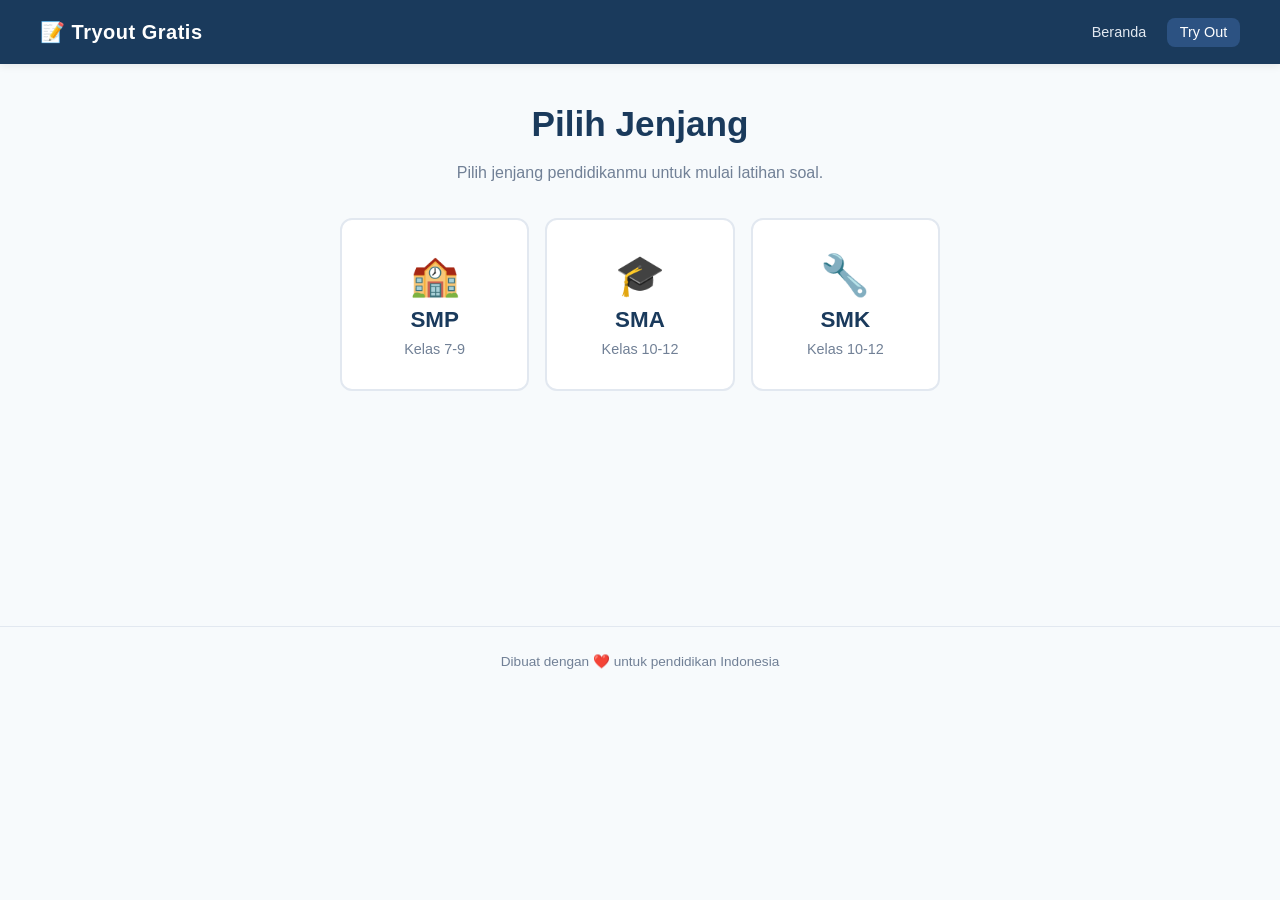
<file: tryout.html>
<!DOCTYPE html>
<html lang="id">
<head>
  <meta charset="UTF-8">
  <meta name="viewport" content="width=device-width, initial-scale=1.0">
  <title>Try Out Gratis — Latihan Soal Tanpa Daftar</title>
  <link rel="stylesheet" href="css/style.css">
</head>
<body>

  <!-- Navbar -->
  <nav class="navbar">
    <div class="navbar-container">
      <span class="navbar-brand">📝 Tryout Gratis</span>
      <ul class="navbar-nav">
        <li><a href="index.html">Beranda</a></li>
        <li><a href="tryout.html" class="active">Try Out</a></li>
      </ul>
    </div>
  </nav>

  <!-- Main Content -->
  <main class="container">

    <!-- ======== STEP 1: Pilih Jenjang ======== -->
    <section id="step-1" class="tryout-step">
      <div class="page-header">
        <h1>Pilih Jenjang</h1>
        <p>Pilih jenjang pendidikanmu untuk mulai latihan soal.</p>
      </div>
      <div class="jenjang-grid">
        <button class="jenjang-btn" data-jenjang="smp">
          <span class="jenjang-icon">🏫</span>
          <span class="jenjang-label">SMP</span>
          <span class="jenjang-desc">Kelas 7-9</span>
        </button>
        <button class="jenjang-btn" data-jenjang="sma">
          <span class="jenjang-icon">🎓</span>
          <span class="jenjang-label">SMA</span>
          <span class="jenjang-desc">Kelas 10-12</span>
        </button>
        <button class="jenjang-btn" data-jenjang="smk">
          <span class="jenjang-icon">🔧</span>
          <span class="jenjang-label">SMK</span>
          <span class="jenjang-desc">Kelas 10-12</span>
        </button>
      </div>
    </section>

    <!-- ======== STEP 2: Pilih Mapel ======== -->
    <section id="step-2" class="tryout-step" style="display:none;">
      <div class="page-header">
        <h1>Pilih Mata Pelajaran</h1>
        <p id="step2-subtitle">Pilih mata pelajaran yang ingin kamu latihan.</p>
      </div>
      <div id="mapel-container"></div>
      <button class="btn btn-outline mt-3" id="btn-back-step1">⬅ Kembali Pilih Jenjang</button>
    </section>

    <!-- ======== STEP 3: Kerjakan Soal ======== -->
    <section id="step-3" class="tryout-step" style="display:none;">
      <div class="exam-container">
        <!-- Header -->
        <div class="exam-header-bar">
          <h2 id="tryout-title">Memuat...</h2>
          <div class="exam-info-row">
            <span id="tryout-question-number">Soal 0 dari 0</span>
            <span id="tryout-timer">⏱ 00:00</span>
          </div>
          <div class="progress-bar-container">
            <div class="progress-bar-fill" id="tryout-progress" style="width:0%;"></div>
          </div>
        </div>

        <!-- Empty state -->
        <div id="tryout-empty" style="display:none;" class="text-center">
          <p style="color:var(--text-light);padding:2rem;font-size:1.05rem;">Soal untuk mata pelajaran ini belum tersedia. Coba mata pelajaran lain atau kunjungi lagi nanti.</p>
          <button class="btn btn-outline" id="btn-back-step2-empty">⬅ Kembali Pilih Mapel</button>
        </div>

        <!-- Question Area -->
        <div id="tryout-question-area" style="display:none;">
          <div class="exam-question">
            <h3 id="tryout-q-number">Soal Nomor 1</h3>
            <p id="tryout-q-text">—</p>
            <div class="exam-options" id="tryout-options">
              <button class="exam-option-btn" data-option="A"><span class="option-key">A</span><span class="option-text" id="tryout-opt-a">—</span></button>
              <button class="exam-option-btn" data-option="B"><span class="option-key">B</span><span class="option-text" id="tryout-opt-b">—</span></button>
              <button class="exam-option-btn" data-option="C"><span class="option-key">C</span><span class="option-text" id="tryout-opt-c">—</span></button>
              <button class="exam-option-btn" data-option="D"><span class="option-key">D</span><span class="option-text" id="tryout-opt-d">—</span></button>
            </div>
          </div>

          <!-- Navigation -->
          <div class="exam-nav-buttons">
            <button class="btn btn-outline" id="tryout-btn-prev" disabled>⬅ Sebelumnya</button>
            <button class="btn btn-primary" id="tryout-btn-next">Selanjutnya ➡</button>
          </div>

          <!-- Question Grid -->
          <div class="question-grid-section">
            <p class="question-grid-label">Navigasi Soal:</p>
            <div class="question-grid" id="tryout-grid"></div>
          </div>

          <!-- Finish -->
          <div class="exam-finish-section">
            <button class="btn btn-secondary" id="tryout-btn-finish">✅ Selesai & Lihat Hasil</button>
          </div>
        </div>
      </div>
      <button class="btn btn-outline mt-3" id="btn-back-step2" style="display:none;">⬅ Kembali Pilih Mapel</button>
    </section>

    <!-- ======== STEP 4: Hasil ======== -->
    <section id="step-4" class="tryout-step" style="display:none;">
      <div class="result-summary-card" id="tryout-result-summary">
        <h1 id="tryout-result-title">Hasil Try Out</h1>
        <div class="result-score-big" id="tryout-result-score">0</div>
        <p class="result-score-label">Nilai Kamu</p>
        <div class="result-info-grid">
          <div class="result-info-item"><span class="result-info-label">Benar</span><strong id="tryout-result-correct" class="text-green">0</strong></div>
          <div class="result-info-item"><span class="result-info-label">Salah</span><strong id="tryout-result-wrong" class="text-red">0</strong></div>
          <div class="result-info-item"><span class="result-info-label">Total Soal</span><strong id="tryout-result-total">0</strong></div>
          <div class="result-info-item"><span class="result-info-label">Durasi</span><strong id="tryout-result-duration">00:00</strong></div>
        </div>
      </div>

      <div class="tryout-result-actions">
        <button class="btn btn-primary" id="tryout-btn-retry">🔄 Coba Lagi</button>
        <button class="btn btn-outline" id="tryout-btn-other-mapel">📚 Pilih Mapel Lain</button>
      </div>

      <!-- Answer Review -->
      <div class="answer-review-section" id="tryout-review-section">
        <h2>📋 Review Jawaban</h2>
        <div id="tryout-review-container"></div>
      </div>
    </section>

  </main>

  <!-- Footer -->
  <footer class="footer">
    <p>Dibuat dengan ❤️ untuk pendidikan Indonesia</p>
  </footer>

  <!-- JS -->
  <script type="module" src="js/tryout.js"></script>
</body>
</html>
</file>
<file: css/style.css>
/* ========================================
   BELAJAR TRYOUT GRATIS - STYLESHEET
   Mobile-first, clean, responsive design
   ======================================== */

/* CSS Variables */
:root {
  --primary: #1a3a5c;
  --primary-light: #2c5282;
  --secondary: #2f855a;
  --secondary-light: #38a169;
  --accent: #3182ce;
  --background: #f7fafc;
  --surface: #ffffff;
  --text: #2d3748;
  --text-light: #718096;
  --border: #e2e8f0;
  --shadow: 0 2px 8px rgba(0, 0, 0, 0.08);
  --shadow-lg: 0 4px 16px rgba(0, 0, 0, 0.12);
  --radius: 8px;
  --radius-lg: 12px;
  --transition: all 0.3s ease;
}

/* Reset & Base */
*,
*::before,
*::after {
  box-sizing: border-box;
  margin: 0;
  padding: 0;
}

html {
  font-size: 16px;
  scroll-behavior: smooth;
}

body {
  font-family: 'Segoe UI', Tahoma, Geneva, Verdana, sans-serif;
  background-color: var(--background);
  color: var(--text);
  line-height: 1.6;
  min-height: 100vh;
}

a {
  color: var(--accent);
  text-decoration: none;
  transition: var(--transition);
}

a:hover {
  color: var(--primary);
}

/* ========================================
   NAVBAR
   ======================================== */
.navbar {
  background-color: var(--primary);
  padding: 1rem;
  position: sticky;
  top: 0;
  z-index: 100;
  box-shadow: var(--shadow);
}

.navbar-container {
  max-width: 1200px;
  margin: 0 auto;
  display: flex;
  justify-content: space-between;
  align-items: center;
  flex-wrap: wrap;
  gap: 0.5rem;
}

.navbar-brand {
  color: #ffffff;
  font-size: 1.1rem;
  font-weight: 700;
  letter-spacing: 0.5px;
}

.navbar-nav {
  display: flex;
  list-style: none;
  gap: 0.5rem;
  flex-wrap: wrap;
}

.navbar-nav a {
  color: #e2e8f0;
  padding: 0.4rem 0.8rem;
  border-radius: var(--radius);
  font-size: 0.9rem;
  transition: var(--transition);
}

.navbar-nav a:hover,
.navbar-nav a.active {
  background-color: var(--primary-light);
  color: #ffffff;
}

.btn-logout {
  background-color: transparent;
  border: 1px solid #e2e8f0;
  color: #e2e8f0;
  padding: 0.4rem 1rem;
  border-radius: var(--radius);
  cursor: pointer;
  font-size: 0.9rem;
  transition: var(--transition);
}

.btn-logout:hover {
  background-color: #e53e3e;
  border-color: #e53e3e;
  color: #ffffff;
}

/* ========================================
   CONTAINER & LAYOUT
   ======================================== */
.container {
  max-width: 1200px;
  margin: 0 auto;
  padding: 1.5rem 1rem;
}

.page-header {
  text-align: center;
  margin-bottom: 2rem;
}

.page-header h1 {
  font-size: 1.8rem;
  color: var(--primary);
  margin-bottom: 0.5rem;
}

.page-header p {
  color: var(--text-light);
  font-size: 1rem;
}

/* ========================================
   CARDS
   ======================================== */
.card {
  background-color: var(--surface);
  border: 1px solid var(--border);
  border-radius: var(--radius-lg);
  padding: 1.5rem;
  margin-bottom: 1.5rem;
  box-shadow: var(--shadow);
  transition: var(--transition);
}

.card:hover {
  box-shadow: var(--shadow-lg);
  transform: translateY(-2px);
}

.card h2 {
  font-size: 1.2rem;
  color: var(--primary);
  margin-bottom: 0.75rem;
  padding-bottom: 0.5rem;
  border-bottom: 2px solid var(--border);
}

.card p {
  color: var(--text-light);
  font-size: 0.95rem;
}

/* Grid layout for dashboard cards */
.card-grid {
  display: grid;
  grid-template-columns: 1fr;
  gap: 1.5rem;
}

/* ========================================
   BUTTONS
   ======================================== */
.btn {
  display: inline-flex;
  align-items: center;
  justify-content: center;
  gap: 0.5rem;
  padding: 0.75rem 1.5rem;
  border: none;
  border-radius: var(--radius);
  font-size: 1rem;
  font-weight: 600;
  cursor: pointer;
  transition: var(--transition);
  text-align: center;
}

.btn-primary {
  background-color: var(--primary);
  color: #ffffff;
}

.btn-primary:hover {
  background-color: var(--primary-light);
  transform: translateY(-1px);
  box-shadow: var(--shadow);
}

.btn-secondary {
  background-color: var(--secondary);
  color: #ffffff;
}

.btn-secondary:hover {
  background-color: var(--secondary-light);
  transform: translateY(-1px);
  box-shadow: var(--shadow);
}

.btn-outline {
  background-color: transparent;
  border: 2px solid var(--primary);
  color: var(--primary);
}

.btn-outline:hover {
  background-color: var(--primary);
  color: #ffffff;
}

.btn-google {
  background-color: #ffffff;
  color: var(--text);
  border: 2px solid var(--border);
  padding: 0.85rem 2rem;
  font-size: 1.05rem;
}

.btn-google:hover {
  border-color: var(--accent);
  box-shadow: var(--shadow-lg);
  transform: translateY(-2px);
}

/* ========================================
   FORMS
   ======================================== */
.form-group {
  margin-bottom: 1.25rem;
}

.form-group label {
  display: block;
  font-weight: 600;
  margin-bottom: 0.4rem;
  color: var(--text);
  font-size: 0.9rem;
}

.form-group input,
.form-group select,
.form-group textarea {
  width: 100%;
  padding: 0.7rem 1rem;
  border: 1px solid var(--border);
  border-radius: var(--radius);
  font-size: 1rem;
  transition: var(--transition);
  background-color: var(--surface);
}

.form-group input:focus,
.form-group select:focus,
.form-group textarea:focus {
  outline: none;
  border-color: var(--accent);
  box-shadow: 0 0 0 3px rgba(49, 130, 206, 0.15);
}

/* ========================================
   HERO / LANDING
   ======================================== */
.hero {
  text-align: center;
  padding: 3rem 1rem;
  max-width: 600px;
  margin: 0 auto;
}

.hero h1 {
  font-size: 2rem;
  color: var(--primary);
  margin-bottom: 1rem;
  line-height: 1.3;
}

.hero p {
  color: var(--text-light);
  font-size: 1.1rem;
  margin-bottom: 2rem;
}

.hero .btn {
  margin: 0.5rem;
}

/* ========================================
   EXAM / UJIAN
   ======================================== */
.exam-container {
  max-width: 800px;
  margin: 0 auto;
}

.exam-header {
  text-align: center;
  margin-bottom: 2rem;
}

.exam-question {
  background-color: var(--surface);
  border: 1px solid var(--border);
  border-radius: var(--radius-lg);
  padding: 2rem;
  margin-bottom: 1.5rem;
  box-shadow: var(--shadow);
}

.exam-question h3 {
  font-size: 1.1rem;
  color: var(--text-light);
  margin-bottom: 1rem;
}

.exam-question p {
  font-size: 1.05rem;
  line-height: 1.7;
  margin-bottom: 1.5rem;
}

.option-list {
  list-style: none;
}

.option-list li {
  padding: 0.8rem 1rem;
  margin-bottom: 0.5rem;
  border: 1px solid var(--border);
  border-radius: var(--radius);
  cursor: pointer;
  transition: var(--transition);
}

.option-list li:hover {
  background-color: #ebf8ff;
  border-color: var(--accent);
}

.option-list li.selected {
  background-color: #bee3f8;
  border-color: var(--accent);
  font-weight: 600;
}

.exam-navigation {
  display: flex;
  justify-content: space-between;
  gap: 1rem;
  flex-wrap: wrap;
}

/* ========================================
   RESULT / HASIL
   ======================================== */
.result-card {
  text-align: center;
  max-width: 500px;
  margin: 2rem auto;
  padding: 2.5rem;
}

.result-score {
  font-size: 3rem;
  font-weight: 700;
  color: var(--secondary);
  margin: 1rem 0;
}

.result-details {
  margin: 1.5rem 0;
  text-align: left;
}

.result-details p {
  padding: 0.5rem 0;
  border-bottom: 1px solid var(--border);
  display: flex;
  justify-content: space-between;
}

/* ========================================
   ADMIN
   ======================================== */
.admin-login {
  max-width: 400px;
  margin: 3rem auto;
  text-align: center;
}

.admin-content {
  display: none;
}

.admin-content.visible {
  display: block;
}

/* ========================================
   UTILITIES
   ======================================== */
.text-center {
  text-align: center;
}

.mt-1 { margin-top: 0.5rem; }
.mt-2 { margin-top: 1rem; }
.mt-3 { margin-top: 1.5rem; }
.mb-1 { margin-bottom: 0.5rem; }
.mb-2 { margin-bottom: 1rem; }
.mb-3 { margin-bottom: 1.5rem; }

.hidden {
  display: none;
}

/* ========================================
   RESPONSIVE - TABLET (768px+)
   ======================================== */
@media (min-width: 768px) {
  .container {
    padding: 2rem;
  }

  .page-header h1 {
    font-size: 2.2rem;
  }

  .hero h1 {
    font-size: 2.5rem;
  }

  .hero p {
    font-size: 1.2rem;
  }

  .card-grid {
    grid-template-columns: repeat(2, 1fr);
  }

  .navbar-brand {
    font-size: 1.25rem;
  }
}

/* ========================================
   RESPONSIVE - DESKTOP (1024px+)
   ======================================== */
@media (min-width: 1024px) {
  .card-grid {
    grid-template-columns: repeat(2, 1fr);
  }

  .hero {
    padding: 4rem 1rem;
  }

  .hero h1 {
    font-size: 2.8rem;
  }
}

/* ========================================
   ROLE SELECTION
   ======================================== */
.role-selection {
  text-align: center;
  padding: 3rem 1rem;
  max-width: 500px;
  margin: 0 auto;
}

.role-selection h2 {
  font-size: 1.8rem;
  color: var(--primary);
  margin-bottom: 0.5rem;
}

.role-selection p {
  color: var(--text-light);
  font-size: 1rem;
}

.role-buttons {
  display: flex;
  flex-direction: column;
  gap: 1rem;
  margin-top: 2rem;
  align-items: center;
}

.btn-role {
  width: 100%;
  max-width: 280px;
  padding: 1rem 2rem;
  font-size: 1.1rem;
}

.role-warning {
  color: #c53030;
  font-size: 0.9rem;
  font-weight: 600;
  background-color: #fff5f5;
  border: 1px solid #fed7d7;
  border-radius: var(--radius);
  padding: 0.75rem 1rem;
  display: inline-block;
}

/* ========================================
   LOADING OVERLAY
   ======================================== */
.loading-overlay {
  position: fixed;
  top: 0;
  left: 0;
  width: 100%;
  height: 100%;
  background-color: rgba(255, 255, 255, 0.9);
  display: flex;
  flex-direction: column;
  align-items: center;
  justify-content: center;
  z-index: 9999;
  gap: 1rem;
}

.loading-overlay p {
  color: var(--text-light);
  font-size: 1rem;
  font-weight: 500;
}

.loading-spinner {
  width: 40px;
  height: 40px;
  border: 4px solid var(--border);
  border-top: 4px solid var(--primary);
  border-radius: 50%;
  animation: spin 0.8s linear infinite;
}

@keyframes spin {
  0% { transform: rotate(0deg); }
  100% { transform: rotate(360deg); }
}

/* ========================================
   NAVBAR USER DISPLAY
   ======================================== */
.navbar-user {
  color: #a0d8ef;
  font-size: 0.9rem;
  font-weight: 500;
  padding: 0.4rem 0.8rem;
}

/* ========================================
   PROFILE FORM (Guru)
   ======================================== */
.profile-form-card {
  max-width: 560px;
  margin: 0 auto;
  padding: 2rem;
}

.form-hint {
  display: block;
  font-size: 0.8rem;
  color: var(--text-light);
  margin-top: 0.3rem;
}

.form-error {
  display: block;
  font-size: 0.85rem;
  color: #c53030;
  margin-top: 0.4rem;
  font-weight: 500;
}

.school-preview {
  background-color: #ebf8ff;
  border: 1px solid #bee3f8;
  border-radius: var(--radius);
  padding: 1rem 1.25rem;
  margin-top: 1.5rem;
}

.school-preview p {
  font-size: 0.9rem;
  color: var(--text-light);
  margin-bottom: 0.4rem;
}

.school-preview strong {
  font-size: 1.15rem;
  color: var(--primary);
  letter-spacing: 0.3px;
}

.preview-details p {
  font-size: 0.95rem;
  color: var(--text);
  margin-bottom: 0.25rem;
}

.preview-details strong {
  font-size: 1rem;
  color: var(--primary);
}

/* ========================================
   ALERTS / MESSAGES
   ======================================== */
.alert {
  padding: 1rem 1.25rem;
  border-radius: var(--radius);
  font-size: 0.95rem;
  font-weight: 500;
  margin-bottom: 1.5rem;
}

.alert-success {
  background-color: #f0fff4;
  border: 1px solid #c6f6d5;
  color: #276749;
}

.alert-error {
  background-color: #fff5f5;
  border: 1px solid #fed7d7;
  color: #c53030;
}

/* ========================================
   SOAL MANAGEMENT (Guru)
   ======================================== */
.soal-section {
  margin-top: 2rem;
}

.soal-layout {
  display: grid;
  grid-template-columns: 1fr;
  gap: 1.5rem;
}

.soal-form-card {
  max-width: 100%;
}

.soal-form-card h2 {
  font-size: 1.2rem;
  color: var(--primary);
  margin-bottom: 1rem;
  padding-bottom: 0.5rem;
  border-bottom: 2px solid var(--border);
}

.soal-list-card {
  max-width: 100%;
}

.soal-list-card h2 {
  margin-bottom: 1rem;
}

/* Options input grid */
.options-inputs {
  display: flex;
  flex-direction: column;
  gap: 0.5rem;
}

.option-row {
  display: flex;
  align-items: center;
  gap: 0.5rem;
}

.option-label {
  font-weight: 700;
  color: var(--primary);
  min-width: 1.5rem;
  text-align: center;
}

.option-row input {
  flex: 1;
  padding: 0.6rem 0.8rem;
  border: 1px solid var(--border);
  border-radius: var(--radius);
  font-size: 0.95rem;
  transition: var(--transition);
}

.option-row input:focus {
  outline: none;
  border-color: var(--accent);
  box-shadow: 0 0 0 3px rgba(49, 130, 206, 0.15);
}

/* Soal form buttons */
.soal-form-buttons {
  display: flex;
  gap: 0.75rem;
  margin-top: 1.5rem;
}

.soal-form-buttons .btn {
  flex: 1;
}

/* Soal filters */
.soal-filters {
  display: flex;
  flex-wrap: wrap;
  gap: 0.5rem;
  margin-bottom: 1rem;
}

.soal-filters select,
.soal-filters input {
  padding: 0.5rem 0.75rem;
  border: 1px solid var(--border);
  border-radius: var(--radius);
  font-size: 0.9rem;
  flex: 1;
  min-width: 120px;
}

.soal-filters select:focus,
.soal-filters input:focus {
  outline: none;
  border-color: var(--accent);
}

.soal-total {
  font-size: 0.9rem;
  color: var(--text-light);
  font-weight: 600;
  margin-bottom: 1rem;
  padding-bottom: 0.5rem;
  border-bottom: 1px solid var(--border);
}

/* Question items */
.soal-item {
  padding: 1rem;
  border: 1px solid var(--border);
  border-radius: var(--radius);
  margin-bottom: 0.75rem;
  transition: var(--transition);
  background-color: var(--surface);
}

.soal-item:hover {
  border-color: var(--accent);
  box-shadow: var(--shadow);
}

.soal-item-header {
  display: flex;
  align-items: center;
  gap: 0.5rem;
  margin-bottom: 0.5rem;
  flex-wrap: wrap;
}

.soal-number {
  font-weight: 700;
  color: var(--primary);
  font-size: 0.9rem;
}

.soal-meta {
  font-size: 0.8rem;
  color: var(--text-light);
  background-color: var(--background);
  padding: 0.2rem 0.5rem;
  border-radius: 4px;
}

.soal-preview {
  font-size: 0.9rem;
  color: var(--text);
  margin-bottom: 0.75rem;
  line-height: 1.5;
}

.soal-item-actions {
  display: flex;
  gap: 0.5rem;
}

/* Small action buttons */
.btn-sm {
  padding: 0.35rem 0.75rem;
  font-size: 0.8rem;
  font-weight: 600;
  border: none;
  border-radius: 4px;
  cursor: pointer;
  transition: var(--transition);
}

.btn-edit {
  background-color: #ebf8ff;
  color: var(--accent);
  border: 1px solid #bee3f8;
}

.btn-edit:hover {
  background-color: var(--accent);
  color: #ffffff;
}

.btn-delete {
  background-color: #fff5f5;
  color: #c53030;
  border: 1px solid #fed7d7;
}

.btn-delete:hover {
  background-color: #c53030;
  color: #ffffff;
}

/* Responsive soal layout */
@media (min-width: 1024px) {
  .soal-layout {
    grid-template-columns: 1fr 1fr;
  }
}

/* ========================================
   PACKAGE BADGES
   ======================================== */
.badge {
  display: inline-block;
  padding: 0.2rem 0.6rem;
  border-radius: 4px;
  font-size: 0.75rem;
  font-weight: 700;
  text-transform: uppercase;
  letter-spacing: 0.5px;
}

.badge-published {
  background-color: #c6f6d5;
  color: #276749;
}

.badge-draft {
  background-color: #e2e8f0;
  color: #4a5568;
}

/* Publish/Unpublish buttons */
.btn-publish {
  background-color: #f0fff4;
  color: #276749;
  border: 1px solid #c6f6d5;
}

.btn-publish:hover {
  background-color: #276749;
  color: #ffffff;
}

.btn-unpublish {
  background-color: #fefcbf;
  color: #975a16;
  border: 1px solid #fefcbf;
}

.btn-unpublish:hover {
  background-color: #975a16;
  color: #ffffff;
}

/* ========================================
   QUESTION SELECT LIST (Package form)
   ======================================== */
.question-select-list {
  max-height: 300px;
  overflow-y: auto;
  border: 1px solid var(--border);
  border-radius: var(--radius);
  padding: 0.5rem;
}

.question-check-item {
  display: flex;
  align-items: flex-start;
  gap: 0.5rem;
  padding: 0.6rem 0.5rem;
  border-bottom: 1px solid var(--border);
  cursor: pointer;
  transition: var(--transition);
}

.question-check-item:last-child {
  border-bottom: none;
}

.question-check-item:hover {
  background-color: #ebf8ff;
}

.question-check-item input[type="checkbox"] {
  margin-top: 0.2rem;
  width: 1rem;
  height: 1rem;
  flex-shrink: 0;
}

.qci-text {
  display: flex;
  flex-direction: column;
  gap: 0.15rem;
}

.qci-preview {
  font-size: 0.85rem;
  color: var(--text);
  line-height: 1.4;
}

.qci-meta {
  font-size: 0.75rem;
  color: var(--text-light);
}

/* ========================================
   RADIO BUTTON OPTIONS (Publish status)
   ======================================== */
.publish-options {
  display: flex;
  flex-direction: column;
  gap: 0.5rem;
}

.radio-label {
  display: flex;
  align-items: center;
  gap: 0.5rem;
  font-size: 0.95rem;
  color: var(--text);
  cursor: pointer;
  padding: 0.4rem 0;
}

.radio-label input[type="radio"] {
  width: 1rem;
  height: 1rem;
}

/* ========================================
   FOOTER
   ======================================== */
.footer {
  text-align: center;
  padding: 1.5rem 1rem;
  margin-top: 3rem;
  border-top: 1px solid var(--border);
  color: var(--text-light);
  font-size: 0.85rem;
}

/* ========================================
   RESPONSIVE - ROLE SELECTION (768px+)
   ======================================== */
@media (min-width: 768px) {
  .role-buttons {
    flex-direction: row;
    justify-content: center;
  }

  .role-selection h2 {
    font-size: 2rem;
  }
}


/* ========================================
   MODAL OVERLAY (Access Code)
   ======================================== */
.modal-overlay {
  position: fixed;
  top: 0;
  left: 0;
  width: 100%;
  height: 100%;
  background-color: rgba(0, 0, 0, 0.6);
  display: flex;
  align-items: center;
  justify-content: center;
  z-index: 10000;
  padding: 1rem;
}

.modal-content {
  background-color: var(--surface);
  border-radius: var(--radius-lg);
  padding: 2rem;
  max-width: 400px;
  width: 100%;
  box-shadow: var(--shadow-lg);
}

.modal-content h3 {
  color: var(--primary);
  margin-bottom: 0.5rem;
  font-size: 1.2rem;
}

.modal-content p {
  color: var(--text-light);
  font-size: 0.9rem;
  margin-bottom: 1rem;
}

.modal-buttons {
  display: flex;
  gap: 0.75rem;
  margin-top: 1rem;
}

.modal-buttons .btn {
  flex: 1;
}

/* ========================================
   EXAM CARDS (Student Browse)
   ======================================== */
.exam-card {
  background-color: var(--surface);
  border: 1px solid var(--border);
  border-radius: var(--radius);
  padding: 1.25rem;
  margin-bottom: 1rem;
  transition: var(--transition);
}

.exam-card:hover {
  border-color: var(--accent);
  box-shadow: var(--shadow);
}

.exam-card-header {
  display: flex;
  align-items: center;
  justify-content: space-between;
  gap: 0.5rem;
  margin-bottom: 0.75rem;
  flex-wrap: wrap;
}

.exam-card-header h3 {
  font-size: 1.05rem;
  color: var(--primary);
  margin: 0;
}

.exam-card-meta {
  display: flex;
  flex-wrap: wrap;
  gap: 0.75rem;
  margin-bottom: 1rem;
  font-size: 0.85rem;
  color: var(--text-light);
}

.badge-code {
  background-color: #fefcbf;
  color: #975a16;
  padding: 0.2rem 0.5rem;
  border-radius: 4px;
  font-size: 0.7rem;
  font-weight: 700;
  text-transform: uppercase;
}

.btn-take-exam {
  width: 100%;
}

/* ========================================
   EXAM HEADER BAR (ujian.html)
   ======================================== */
.exam-header-bar {
  text-align: center;
  margin-bottom: 2rem;
}

.exam-header-bar h2 {
  font-size: 1.4rem;
  color: var(--primary);
  margin-bottom: 0.75rem;
}

.exam-info-row {
  display: flex;
  justify-content: space-between;
  align-items: center;
  font-size: 0.9rem;
  color: var(--text-light);
  margin-bottom: 0.75rem;
  padding: 0 0.5rem;
}

/* ========================================
   PROGRESS BAR
   ======================================== */
.progress-bar-container {
  width: 100%;
  height: 8px;
  background-color: var(--border);
  border-radius: 4px;
  overflow: hidden;
}

.progress-bar-fill {
  height: 100%;
  background-color: var(--accent);
  border-radius: 4px;
  transition: width 0.3s ease;
}

/* ========================================
   EXAM QUESTION AREA (ujian.html)
   ======================================== */
.exam-question-area .exam-question {
  margin-bottom: 1.5rem;
}

.exam-question-area .exam-question h3 {
  font-size: 1rem;
  color: var(--text-light);
  margin-bottom: 0.75rem;
}

.exam-question-area .exam-question p {
  font-size: 1.05rem;
  line-height: 1.7;
  color: var(--text);
  margin-bottom: 1.5rem;
}

/* ========================================
   EXAM OPTION BUTTONS
   ======================================== */
.exam-options {
  display: flex;
  flex-direction: column;
  gap: 0.6rem;
}

.exam-option-btn {
  display: flex;
  align-items: center;
  gap: 0.75rem;
  width: 100%;
  padding: 0.85rem 1rem;
  border: 2px solid var(--border);
  border-radius: var(--radius);
  background-color: var(--surface);
  cursor: pointer;
  transition: var(--transition);
  text-align: left;
  font-size: 0.95rem;
}

.exam-option-btn:hover {
  border-color: var(--accent);
  background-color: #ebf8ff;
}

.exam-option-btn.selected {
  border-color: var(--accent);
  background-color: #bee3f8;
  font-weight: 600;
}

.option-key {
  display: inline-flex;
  align-items: center;
  justify-content: center;
  width: 2rem;
  height: 2rem;
  border-radius: 50%;
  background-color: var(--background);
  font-weight: 700;
  color: var(--primary);
  flex-shrink: 0;
  font-size: 0.9rem;
}

.exam-option-btn.selected .option-key {
  background-color: var(--accent);
  color: #ffffff;
}

.option-text {
  flex: 1;
  line-height: 1.4;
}

/* ========================================
   EXAM NAVIGATION BUTTONS
   ======================================== */
.exam-nav-buttons {
  display: flex;
  justify-content: space-between;
  gap: 1rem;
  margin-bottom: 2rem;
}

/* ========================================
   QUESTION NUMBER GRID
   ======================================== */
.question-grid-section {
  margin-bottom: 2rem;
}

.question-grid-label {
  font-size: 0.9rem;
  color: var(--text-light);
  font-weight: 600;
  margin-bottom: 0.75rem;
}

.question-grid {
  display: flex;
  flex-wrap: wrap;
  gap: 0.4rem;
}

.grid-btn {
  width: 2.2rem;
  height: 2.2rem;
  display: inline-flex;
  align-items: center;
  justify-content: center;
  border: 1px solid var(--border);
  border-radius: 4px;
  background-color: var(--surface);
  font-size: 0.8rem;
  font-weight: 600;
  cursor: pointer;
  transition: var(--transition);
  color: var(--text-light);
}

.grid-btn:hover {
  border-color: var(--accent);
}

.grid-btn.answered {
  background-color: var(--secondary);
  border-color: var(--secondary);
  color: #ffffff;
}

.grid-btn.active {
  border-color: var(--accent);
  box-shadow: 0 0 0 2px rgba(49, 130, 206, 0.4);
}

/* ========================================
   EXAM FINISH SECTION
   ======================================== */
.exam-finish-section {
  text-align: center;
  padding-top: 1rem;
  border-top: 1px solid var(--border);
}

.exam-finish-section .btn {
  min-width: 200px;
}

/* ========================================
   RESULT SUMMARY CARD (hasil.html)
   ======================================== */
.result-summary-card {
  background-color: var(--surface);
  border: 1px solid var(--border);
  border-radius: var(--radius-lg);
  padding: 2.5rem 2rem;
  text-align: center;
  box-shadow: var(--shadow);
  max-width: 700px;
  margin: 0 auto 2rem;
}

.result-summary-card h1 {
  font-size: 1.4rem;
  color: var(--primary);
  margin-bottom: 1rem;
}

.result-score-big {
  font-size: 4rem;
  font-weight: 700;
  color: var(--secondary);
  line-height: 1;
  margin: 0.5rem 0;
}

.result-score-label {
  font-size: 1rem;
  color: var(--text-light);
  margin-bottom: 2rem;
}

.result-info-grid {
  display: grid;
  grid-template-columns: 1fr 1fr;
  gap: 1rem;
  text-align: left;
  border-top: 1px solid var(--border);
  padding-top: 1.5rem;
}

.result-info-item {
  display: flex;
  flex-direction: column;
  gap: 0.2rem;
}

.result-info-label {
  font-size: 0.8rem;
  color: var(--text-light);
  text-transform: uppercase;
  letter-spacing: 0.3px;
}

.result-info-item strong {
  font-size: 0.95rem;
  color: var(--text);
}

.text-green {
  color: var(--secondary) !important;
}

.text-red {
  color: #c53030 !important;
}

/* ========================================
   ANSWER REVIEW (hasil.html)
   ======================================== */
.answer-review-section {
  max-width: 700px;
  margin: 0 auto;
}

.answer-review-section h2 {
  font-size: 1.3rem;
  color: var(--primary);
  margin-bottom: 1.5rem;
  padding-bottom: 0.5rem;
  border-bottom: 2px solid var(--border);
}

.review-item {
  border: 1px solid var(--border);
  border-radius: var(--radius);
  padding: 1.25rem;
  margin-bottom: 1rem;
  border-left: 4px solid var(--border);
}

.review-item.review-correct {
  border-left-color: var(--secondary);
  background-color: #f0fff4;
}

.review-item.review-wrong {
  border-left-color: #c53030;
  background-color: #fff5f5;
}

.review-header {
  display: flex;
  justify-content: space-between;
  align-items: center;
  margin-bottom: 0.75rem;
}

.review-number {
  font-weight: 700;
  font-size: 0.95rem;
  color: var(--text);
}

.review-status {
  font-size: 0.8rem;
  font-weight: 600;
  padding: 0.2rem 0.5rem;
  border-radius: 4px;
}

.review-correct .review-status {
  background-color: #c6f6d5;
  color: #276749;
}

.review-wrong .review-status {
  background-color: #fed7d7;
  color: #c53030;
}

.review-question {
  font-size: 0.95rem;
  line-height: 1.6;
  color: var(--text);
  margin-bottom: 0.75rem;
}

.review-options {
  display: flex;
  flex-direction: column;
  gap: 0.35rem;
  margin-bottom: 0.75rem;
}

.review-option {
  padding: 0.4rem 0.75rem;
  border-radius: 4px;
  font-size: 0.9rem;
  color: var(--text);
  background-color: var(--background);
}

.review-option.correct-answer {
  background-color: #c6f6d5;
  color: #276749;
  font-weight: 600;
}

.review-option.wrong-answer {
  background-color: #fed7d7;
  color: #c53030;
  text-decoration: line-through;
}

.review-answer-info {
  font-size: 0.85rem;
  color: var(--text-light);
  margin-bottom: 0.5rem;
}

.review-explanation {
  font-size: 0.85rem;
  color: var(--text);
  background-color: #ebf8ff;
  border: 1px solid #bee3f8;
  border-radius: 4px;
  padding: 0.75rem;
  margin-top: 0.5rem;
  line-height: 1.5;
}

/* ========================================
   RESPONSIVE — RESULT (768px+)
   ======================================== */
@media (min-width: 768px) {
  .result-score-big {
    font-size: 5rem;
  }

  .result-info-grid {
    grid-template-columns: 1fr 1fr 1fr;
  }
}


/* ========================================
   STAT GRID (Ringkasan & Rekap)
   ======================================== */
.stat-grid {
  display: grid;
  grid-template-columns: repeat(2, 1fr);
  gap: 1rem;
  margin-bottom: 1.5rem;
}

.stat-card {
  background-color: var(--surface);
  border: 1px solid var(--border);
  border-radius: var(--radius);
  padding: 1.25rem 1rem;
  text-align: center;
  box-shadow: var(--shadow);
  transition: var(--transition);
}

.stat-card:hover {
  box-shadow: var(--shadow-lg);
  transform: translateY(-2px);
}

.stat-value {
  display: block;
  font-size: 1.8rem;
  font-weight: 700;
  color: var(--primary);
  line-height: 1.2;
  margin-bottom: 0.3rem;
  overflow: hidden;
  text-overflow: ellipsis;
  white-space: nowrap;
}

.stat-label {
  display: block;
  font-size: 0.78rem;
  color: var(--text-light);
  font-weight: 500;
  text-transform: uppercase;
  letter-spacing: 0.3px;
}

.recap-stats {
  margin-bottom: 2rem;
}

@media (min-width: 768px) {
  .stat-grid {
    grid-template-columns: repeat(4, 1fr);
  }
}

@media (min-width: 1024px) {
  .recap-stats {
    grid-template-columns: repeat(4, 1fr);
  }
}

/* ========================================
   SCORE COLORS
   ======================================== */
.score-high {
  color: var(--secondary) !important;
}

.score-mid {
  color: #d69e2e !important;
}

.score-low {
  color: #c53030 !important;
}

/* ========================================
   HISTORY ITEMS (Riwayat Ujian)
   ======================================== */
.history-item {
  padding: 1rem 1.25rem;
  border: 1px solid var(--border);
  border-radius: var(--radius);
  margin-bottom: 0.75rem;
  background-color: var(--surface);
  transition: var(--transition);
}

.history-item:hover {
  border-color: var(--accent);
  box-shadow: var(--shadow);
}

.history-item-header {
  display: flex;
  justify-content: space-between;
  align-items: center;
  margin-bottom: 0.5rem;
  gap: 0.5rem;
  flex-wrap: wrap;
}

.history-item-header strong {
  font-size: 1rem;
  color: var(--primary);
}

.history-score {
  font-size: 1.5rem;
  font-weight: 700;
  min-width: 3rem;
  text-align: right;
}

.history-meta {
  display: flex;
  flex-wrap: wrap;
  gap: 0.75rem;
  font-size: 0.82rem;
  color: var(--text-light);
  margin-bottom: 0.5rem;
}

.btn-sm-history {
  margin-top: 0.5rem;
  padding: 0.4rem 1rem;
  font-size: 0.85rem;
}

/* ========================================
   PROFILE INFO GRID
   ======================================== */
.profile-info-grid p {
  padding: 0.4rem 0;
  border-bottom: 1px solid var(--border);
  font-size: 0.95rem;
  color: var(--text);
}

.profile-info-grid p:last-child {
  border-bottom: none;
}

.profile-info-grid strong {
  color: var(--primary);
}

/* ========================================
   RECAP TABLE (Performance per Mapel)
   ======================================== */
.recap-table-wrapper {
  overflow-x: auto;
  margin-top: 0.5rem;
}

.recap-table {
  width: 100%;
  border-collapse: collapse;
  font-size: 0.9rem;
}

.recap-table th,
.recap-table td {
  padding: 0.6rem 0.75rem;
  text-align: left;
  border-bottom: 1px solid var(--border);
}

.recap-table th {
  background-color: var(--background);
  color: var(--primary);
  font-weight: 700;
  font-size: 0.8rem;
  text-transform: uppercase;
  letter-spacing: 0.3px;
}

.recap-table td {
  color: var(--text);
}

.recap-table tbody tr:hover {
  background-color: #ebf8ff;
}

.recap-table tbody tr:last-child td {
  border-bottom: none;
}



/* ========================================
   ANALYTICS - RESULT GROUPS (Guru)
   ======================================== */
.result-group {
  border: 1px solid var(--border);
  border-radius: var(--radius);
  margin-bottom: 1rem;
  overflow: hidden;
}

.result-group-header {
  display: flex;
  justify-content: space-between;
  align-items: center;
  flex-wrap: wrap;
  gap: 0.5rem;
  padding: 0.85rem 1.25rem;
  background-color: var(--background);
  cursor: default;
}

.result-group-body {
  padding: 0.5rem;
}

.result-student-row {
  display: flex;
  justify-content: space-between;
  align-items: center;
  flex-wrap: wrap;
  gap: 0.5rem;
  padding: 0.6rem 0.75rem;
  border-bottom: 1px solid var(--border);
}

.result-student-row:last-child {
  border-bottom: none;
}

.result-student-info {
  display: flex;
  flex-direction: column;
  gap: 0.1rem;
}

.result-student-info strong {
  font-size: 0.9rem;
  color: var(--text);
}

.result-student-info span {
  font-size: 0.8rem;
  color: var(--text-light);
}

.result-student-stats {
  display: flex;
  align-items: center;
  gap: 0.75rem;
  flex-wrap: wrap;
  font-size: 0.82rem;
  color: var(--text-light);
}

/* ========================================
   ANALYTICS - DISTRIBUTION BARS
   ======================================== */
.distribution-bars {
  display: flex;
  flex-direction: column;
  gap: 0.6rem;
}

.dist-row {
  display: flex;
  align-items: center;
  gap: 0.75rem;
}

.dist-label {
  font-size: 0.82rem;
  color: var(--text);
  min-width: 130px;
  flex-shrink: 0;
}

.dist-bar-bg {
  flex: 1;
  height: 20px;
  background-color: var(--border);
  border-radius: 4px;
  overflow: hidden;
}

.dist-bar {
  height: 100%;
  border-radius: 4px;
  transition: width 0.4s ease;
  min-width: 2px;
}

.dist-green { background-color: var(--secondary); }
.dist-blue { background-color: var(--accent); }
.dist-yellow { background-color: #d69e2e; }
.dist-red { background-color: #c53030; }

.dist-count {
  font-size: 0.85rem;
  font-weight: 700;
  color: var(--text);
  min-width: 1.5rem;
  text-align: right;
}

/* ========================================
   ANALYTICS - QUESTION ANALYSIS
   ======================================== */
.question-analysis-summary {
  background-color: #ebf8ff;
  border: 1px solid #bee3f8;
  border-radius: var(--radius);
  padding: 1rem 1.25rem;
  margin-bottom: 1.5rem;
}

.question-analysis-summary p {
  font-size: 0.9rem;
  color: var(--text);
  margin-bottom: 0.35rem;
}

.qa-item {
  border: 1px solid var(--border);
  border-radius: var(--radius);
  padding: 1rem 1.25rem;
  margin-bottom: 0.75rem;
}

.qa-header {
  display: flex;
  justify-content: space-between;
  align-items: center;
  margin-bottom: 0.5rem;
}

.qa-preview {
  font-size: 0.9rem;
  color: var(--text);
  margin-bottom: 0.5rem;
  line-height: 1.4;
}

.qa-stats {
  display: flex;
  flex-wrap: wrap;
  gap: 0.75rem;
  font-size: 0.82rem;
  margin-bottom: 0.5rem;
}

.qa-choices {
  display: grid;
  grid-template-columns: 1fr 1fr;
  gap: 0.35rem;
}

.qa-choice {
  font-size: 0.82rem;
  padding: 0.3rem 0.6rem;
  background-color: var(--background);
  border-radius: 4px;
  color: var(--text-light);
}

.qa-choice.qa-correct {
  background-color: #c6f6d5;
  color: #276749;
  font-weight: 600;
}

.badge-hard {
  background-color: #fed7d7;
  color: #c53030;
}



/* ========================================
   HOMEPAGE REVISED
   ======================================== */
.homepage-divider {
  margin: 2rem 0;
  text-align: center;
  color: var(--text-light);
  font-size: 0.9rem;
}

.login-section {
  margin-top: 1rem;
}

.login-subtitle {
  font-size: 1rem;
  color: var(--text-light);
  margin-bottom: 1rem;
  font-weight: 500;
}

.login-buttons {
  display: flex;
  flex-direction: column;
  gap: 0.75rem;
  align-items: center;
  margin-bottom: 1rem;
}

.login-buttons .btn {
  width: 100%;
  max-width: 280px;
}

.login-note {
  font-size: 0.82rem;
  color: var(--text-light);
  max-width: 350px;
  margin: 0 auto;
  line-height: 1.5;
}

@media (min-width: 768px) {
  .login-buttons {
    flex-direction: row;
    justify-content: center;
  }
}

/* ========================================
   TRYOUT — JENJANG GRID
   ======================================== */
.jenjang-grid {
  display: grid;
  grid-template-columns: 1fr;
  gap: 1rem;
  max-width: 600px;
  margin: 0 auto;
}

.jenjang-btn {
  display: flex;
  flex-direction: column;
  align-items: center;
  gap: 0.5rem;
  padding: 2rem 1.5rem;
  border: 2px solid var(--border);
  border-radius: var(--radius-lg);
  background-color: var(--surface);
  cursor: pointer;
  transition: var(--transition);
}

.jenjang-btn:hover {
  border-color: var(--accent);
  box-shadow: var(--shadow-lg);
  transform: translateY(-3px);
}

.jenjang-icon {
  font-size: 2.5rem;
}

.jenjang-label {
  font-size: 1.4rem;
  font-weight: 700;
  color: var(--primary);
}

.jenjang-desc {
  font-size: 0.9rem;
  color: var(--text-light);
}

@media (min-width: 768px) {
  .jenjang-grid {
    grid-template-columns: repeat(3, 1fr);
  }
}

/* ========================================
   TRYOUT — MAPEL GRID
   ======================================== */
.mapel-grid {
  display: grid;
  grid-template-columns: repeat(2, 1fr);
  gap: 0.75rem;
  margin-bottom: 1rem;
}

.mapel-btn {
  padding: 1rem 0.75rem;
  border: 1px solid var(--border);
  border-radius: var(--radius);
  background-color: var(--surface);
  cursor: pointer;
  font-size: 0.95rem;
  font-weight: 600;
  color: var(--primary);
  transition: var(--transition);
  text-align: center;
}

.mapel-btn:hover {
  border-color: var(--accent);
  background-color: #ebf8ff;
  transform: translateY(-2px);
  box-shadow: var(--shadow);
}

.mapel-section-title {
  font-size: 1.1rem;
  color: var(--primary);
  margin-bottom: 1rem;
  padding-bottom: 0.4rem;
  border-bottom: 2px solid var(--border);
}

@media (min-width: 768px) {
  .mapel-grid {
    grid-template-columns: repeat(3, 1fr);
  }
}

/* ========================================
   TRYOUT — ACCORDION (SMK Produktif)
   ======================================== */
.accordion-list {
  display: flex;
  flex-direction: column;
  gap: 0.5rem;
}

.accordion-item {
  border: 1px solid var(--border);
  border-radius: var(--radius);
  overflow: hidden;
}

.accordion-header {
  display: flex;
  justify-content: space-between;
  align-items: center;
  padding: 0.85rem 1.25rem;
  background-color: var(--background);
  cursor: pointer;
  font-weight: 600;
  color: var(--primary);
  font-size: 0.95rem;
  transition: var(--transition);
}

.accordion-header:hover {
  background-color: #ebf8ff;
}

.accordion-header.accordion-open {
  background-color: #ebf8ff;
  border-bottom: 1px solid var(--border);
}

.accordion-arrow {
  font-size: 0.75rem;
  transition: transform 0.3s ease;
}

.accordion-open .accordion-arrow {
  transform: rotate(180deg);
}

.accordion-body {
  padding: 1rem;
}

/* ========================================
   TRYOUT — RESULT ACTIONS
   ======================================== */
.tryout-result-actions {
  display: flex;
  justify-content: center;
  gap: 1rem;
  margin: 1.5rem 0;
  flex-wrap: wrap;
}

/* ========================================
   TRYOUT — STEP SECTION
   ======================================== */
.tryout-step {
  min-height: 50vh;
}
</file>
